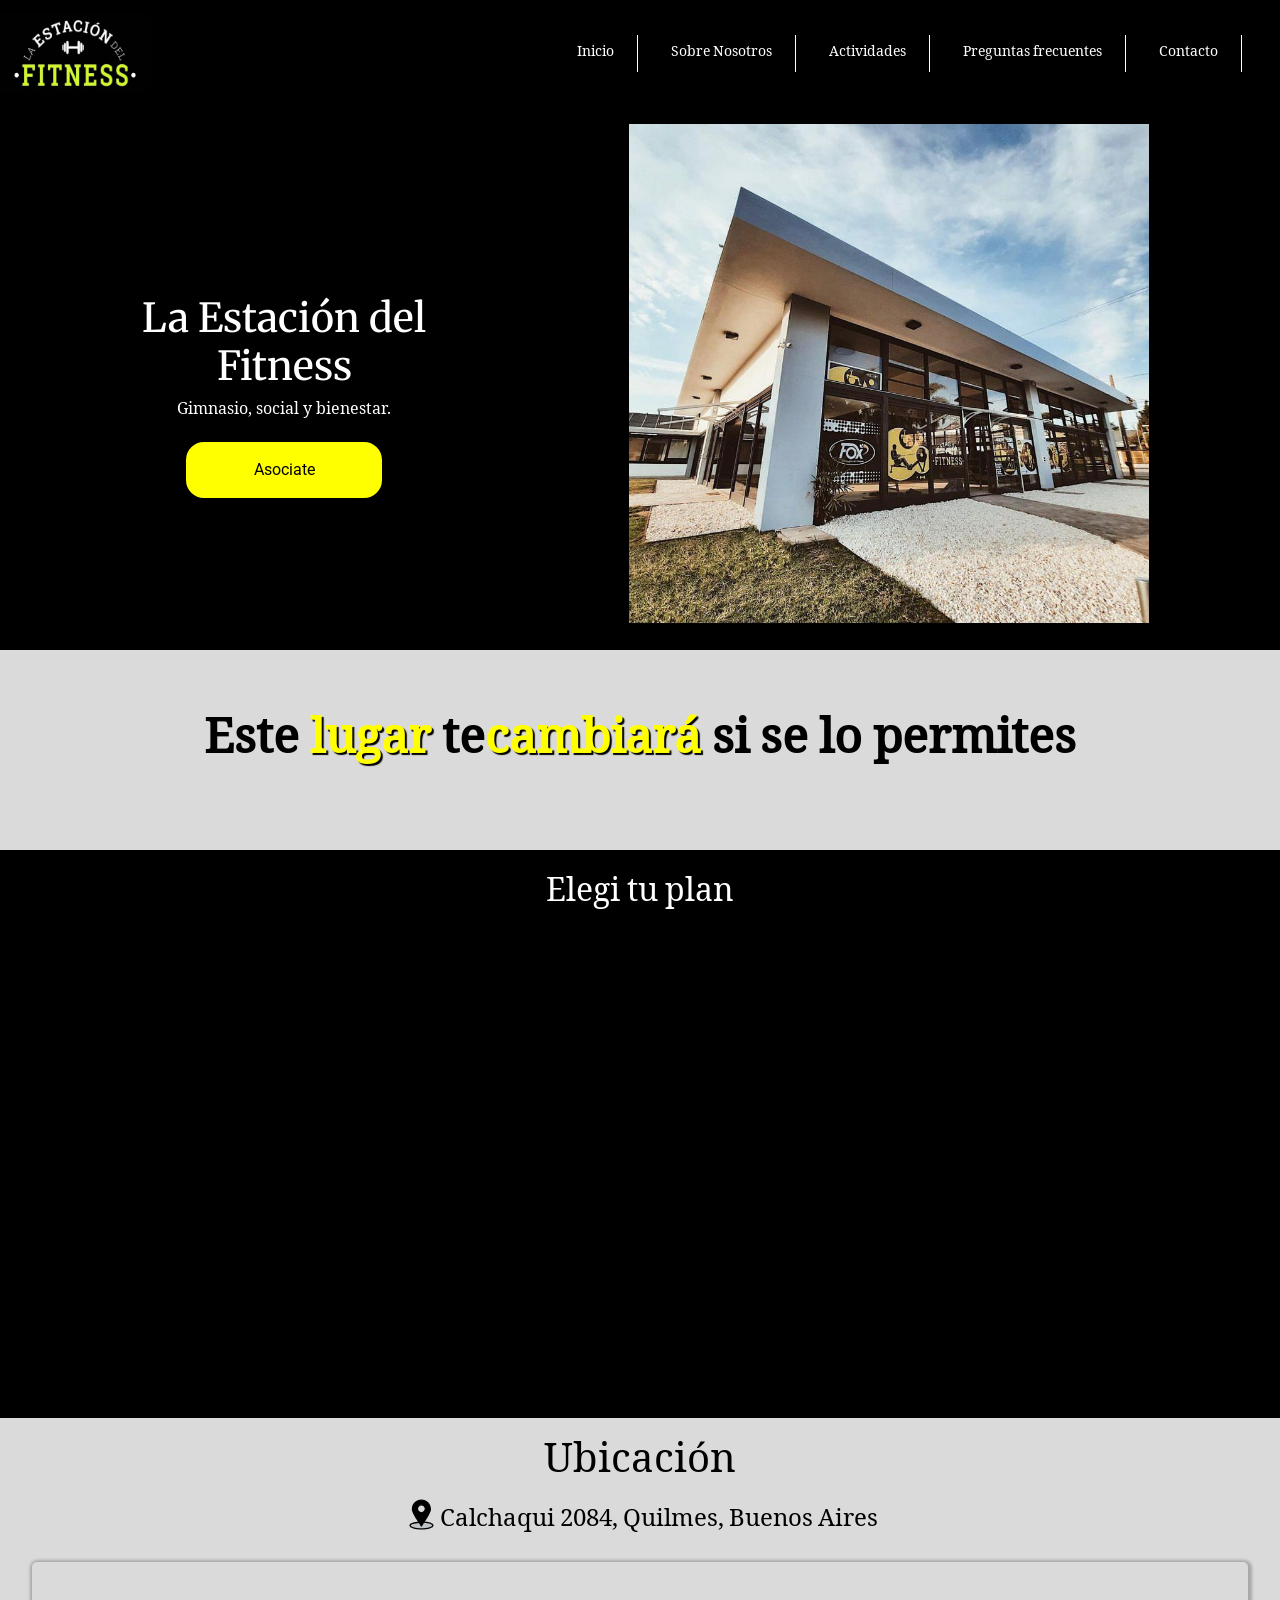
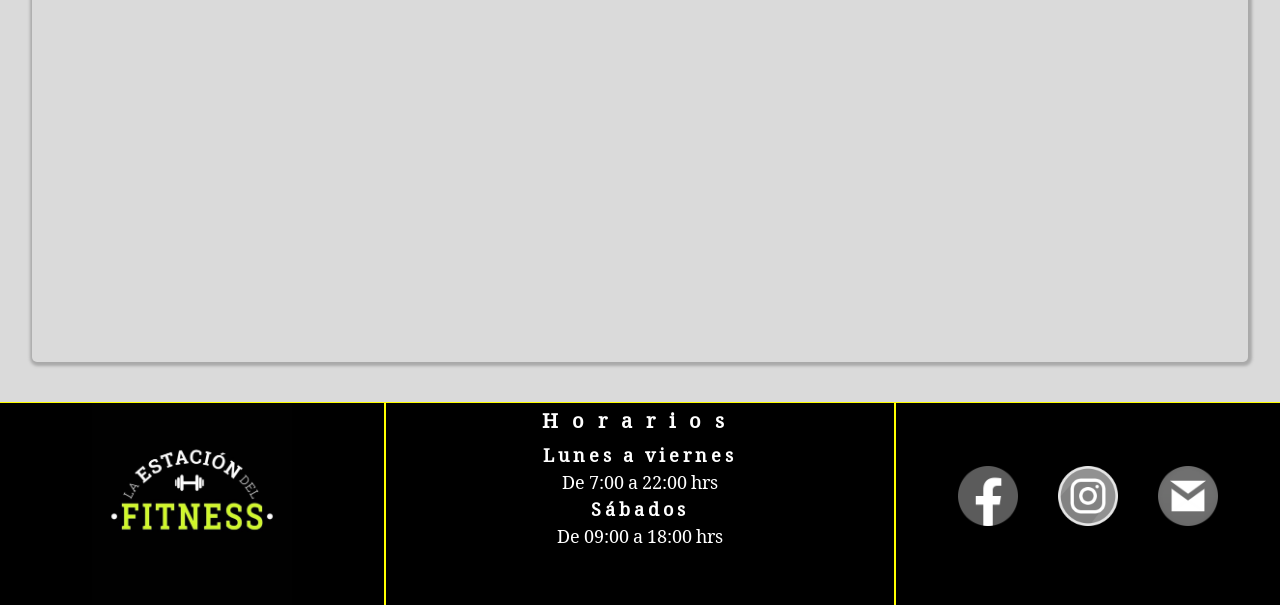
<file: index.html>
<!DOCTYPE html>
<html lang="es">
<head>
    <meta charset="UTF-8">
    <meta http-equiv="X-UA-Compatible" content="IE=edge">
    <meta name="viewport" content="width=device-width, initial-scale=1.0">
    <link rel="preconnect" href="https://fonts.googleapis.com">
    <link rel="preconnect" href="https://fonts.gstatic.com" crossorigin>
    <link
        href="https://fonts.googleapis.com/css2?family=Merriweather:wght@900&family=Noto+Serif+Ahom&family=Roboto:wght@700&display=swap"
        rel="stylesheet">
    <title> Inicio | La Estación del Fitness </title>
    <link href="https://cdn.jsdelivr.net/npm/bootstrap@5.3.0-alpha2/dist/css/bootstrap.min.css" rel="stylesheet"
        integrity="sha384-aFq/bzH65dt+w6FI2ooMVUpc+21e0SRygnTpmBvdBgSdnuTN7QbdgL+OapgHtvPp" crossorigin="anonymous">
    <link rel="stylesheet" href="./styles/css/styles.css" type="text/css" />
    <link rel="icon" type="image/png" sizes="32x32" href="./images/favicon-32x32.png">
    <meta name="description" content="Información del gimnasio La Estación del Fitness">
    <meta name="keywords" content="Gimnasio, Quilmes, Salud, Información, Cuotas, Actividades, Horarios">
</head>

<body>
    <header>
        <nav class="navbar navbar-expand-sm navbar-light">
            <button class="navbar-toggler custom-toggler" type="button" data-toggle="collapse" data-target="#opciones">
                <span class="navbar-toggler-icon custom-toggler"></span>
            </button>

            <!-- logo -->
            <a class="navbar-brand" href="#">
                <img src="./images/logonav.jpeg" width="150px" height="80px" alt="logo la estacion del fitness">
            </a>

            <!-- enlaces -->
            <div class="collapse navbar-collapse" id="opciones">
                <ul class="navbar-nav menu">
                    <li class="nav-item"><a class="nav-link" href="index.html"> Inicio</a></li>
                    <li class="nav-item"> <a class="nav-link" href="./pages/sobrenosotros.html">Sobre Nosotros</a></li>
                    <li class="nav-item"><a class="nav-link" href="./pages/horarios.html">Actividades</a> </li>
                    <li class="nav-item"><a class="nav-link" href="./pages/faq.html">Preguntas frecuentes</a></li>
                    <li class="nav-item"> <a class="nav-link" href="./pages/contacto.html">Contacto</a></li>
                </ul>
            </div>
        </nav>
    </header>

    <!--seccion 1  presentacion-->
    <main>
        <section class="primerinicio">
            <div id="titulo" class="centered fade-in is-inViewport col-12 col-lg-4" data-transition="fade-in-up">
                <h1> La Estación del Fitness </h1>
                <p> Gimnasio, social y bienestar.</p>
                <button class="asociate"> Asociate </button>
            </div>
            <div class="imageninic text-center col-lg-6 col-12 mt-4">
                <img class="fade-in is-inViewport" data-transition="fade-in-up" src="./images/ftini.jpeg" alt="foto del Gimnasio por fuera">
            </div>
        </section>

        <!--seccion 2, frase -->
        <div class="frase">
            <h2 class="textfrase is-inViewport" data-transition="fade-in-up"> Este <span class="yellow"> lugar </span>te<span class="yellow">cambiará </span> si se lo permites </h2>
        </div>

        <!--seccion 3 planes -->
        <section class="conteiner planes">
            <div class="row justify-content-evenly text-center">
                <h2 class="pb-4 pt-2 white"> Elegi tu plan </h2>
                <div class=" p-0  pb-3 col-md-8 col-lg-3 col-10 plan fade-in is-inViewport" data-transition="fade-in-up">
                    <h3 class="color-cont pt-3"> Plan Mensual </h3>
                    <h2 class="price price1"> $5.600</h2>
                    <div class="contenidoplan">
                        <p class="plandesc"> Pase libre de Lunes a Sábados <br>
                            Acceso a todas las áreas del gimnasio de musculación y cardio. <br>
                            Abona inscripción el primer mes.
                            Rutinas armadas por nuestros profesores.
                        </p>
                        <button class="suscribe"> Inscribite </button>
                    </div>
                </div>
                <div class=" p-0 pb-3 col-md-8 col-lg-4 col-10 plan fade-in is-inViewport" data-transition="fade-in-up">
                    <h3 class="color-cont pt-3"> Plan Anual </h3>
                    <h2 class="price price2"> $4.400</h2>
                    <div class="contenidoplan">
                        <p class="plandesc"> Área de peso libre, peso integrado, cardio y clases grupales.
                            Acceso a todas las áreas del gimnasio.
                            Acceso a otras sedes de la cadena.
                            Smart Fit Go.
                            1 Plan Vip 30 dias para regalar.
                            Invitar un amigo a entrenar.
                            Sillones de masaje
                        </p>
                        <button class="suscribe mt-4"> Inscribite </button>
                    </div>
                </div>
                <div class="p-0 pb-3 col-md-8 col-lg-3 col-10 plan fade-in is-inViewport" data-transition="fade-in-up"">
                    <h3 class="color-cont pt-3"> Plan Semestral </h3>
                    <h2 class="price price3"> $5.000</h2>
                    <div class="contenidoplan">
                        <p class="plandesc">
                            Área de peso libre, peso integrado, cardio y clases grupales.
                            Acceso a todas las áreas del gimnasio.
                            Acceso a otras sedes de la cadena.
                            Smart Fit Go.
                            1 Plan Vip 30 dias para regalar.
                            Invitar un amigo a entrenar.
                        </p>
                        <button class="suscribe"> Inscribite </button>
                    </div>
                </div>
            </div>
        </section>
        <!-- Sección 4, ubicacion-->
        <section class="ubicacion">
            <div class="textubi">
                <h3 class="h1"> Ubicación</h3>
                <p class="contmap">
                    <object data="./svg/location.svg" width="37" height="48"> </object>
                    Calchaqui 2084, Quilmes, Buenos Aires
                </p>
            </div>
            <iframe class="mapa"src="https://www.google.com/maps/embed?pb=!1m18!1m12!1m3!1d3278.3575849874655!2d-58.28972338504735!3d-34.74658407257781!2m3!1f0!2f0!3f0!3m2!1i1024!2i768!4f13.1!3m3!1m2!1s0x95a32d96494617e9%3A0x972786e48674038!2sLa%20Estacion%20del%20Fitness!5e0!3m2!1ses-419!2sar!4v1677552877747!5m2!1ses-419!2sar" width="95%" height="400" style="border:0;" allowfullscreen="" loading="lazy"referrerpolicy="no-referrer-when-downgrade"></iframe>
        </section>
    </main>
    <!-- footer dividido en 3 -->
    <footer>
        <!--logo -->
        <div class="imgb">
            <img src="./images/foto footer.jpeg" alt="logo la estacion" />
        </div>
        <!--horarios -->
        <div class="horario">
            <h3 class="titulohora"> Horarios</h3>
            <div class="timing">
                <p> <span class="bold">Lunes a viernes</span><br />
                    De 7:00 a 22:00 hrs<br/>
                    <span class="bold">Sábados</span><br>
                    De 09:00 a 18:00 hrs
                </p>
            </div>
        </div>
        <!-- logos de las redes con los sitios-->
        <ul class="redes logos p-0">
            <li><a href="https://www.facebook.com/laestaciondelfitness/"><img src="./images/logofacebook.png"></a> </li>
            <li> <a href="https://www.instagram.com/laestaciondelfitness/?hl=es"><img src="./images/logoinstagram.png"></a></li>
            <li> <a href="https://mail.google.com/mail/u/0/#inbox?compose=GTvVlcSDbgwrLZQgXvMFlnFgGWBPthbGMtQdnLrNNsRrsMptcCsTjrXwWnxBNKFkZntnCSpPJJZlg"><img src="./images/logogmail.png"> </a> </li>
        </ul>
    </footer>
    <!--script bootstrap-->
    <script src="https://cdn.jsdelivr.net/npm/bootstrap@5.3.0-alpha2/dist/js/bootstrap.bundle.min.js"integrity="sha384-qKXV1j0HvMUeCBQ+QVp7JcfGl760yU08IQ+GpUo5hlbpg51QRiuqHAJz8+BrxE/N" crossorigin="anonymous"></script>
    <!--script transicion-->
   <script>
        const inViewport = (entries, observer) => {
            entries.forEach(entry => {
                entry.target.classList.toggle("is-inViewport", entry.isIntersecting);
            });
        };
        const Obs = new IntersectionObserver(inViewport);
        const obsOptions = {}; 
        const ELs_inViewport = document.querySelectorAll('[data-transition]');
        ELs_inViewport.forEach(EL => {
            Obs.observe(EL, obsOptions);
        });
    </script>
     <!--script nav-->
    <script src="https://code.jquery.com/jquery-3.2.1.slim.min.js"integrity="sha384-KJ3o2DKtIkvYIK3UENzmM7KCkRr/rE9/Qpg6aAZGJwFDMVNA/GpGFF93hXpG5KkN"crossorigin="anonymous"></script>
    <script src="https://cdnjs.cloudflare.com/ajax/libs/popper.js/1.12.9/umd/popper.min.js" integrity="sha384-ApNbgh9B+Y1QKtv3Rn7W3mgPxhU9K/ScQsAP7hUibX39j7fakFPskvXusvfa0b4Q"crossorigin="anonymous"></script>
    <script src="https://maxcdn.bootstrapcdn.com/bootstrap/4.0.0/js/bootstrap.min.js"integrity="sha384-JZR6Spejh4U02d8jOt6vLEHfe/JQGiRRSQQxSfFWpi1MquVdAyjUar5+76PVCmYl"crossorigin="anonymous"></script>
</body>
</html>
</file>
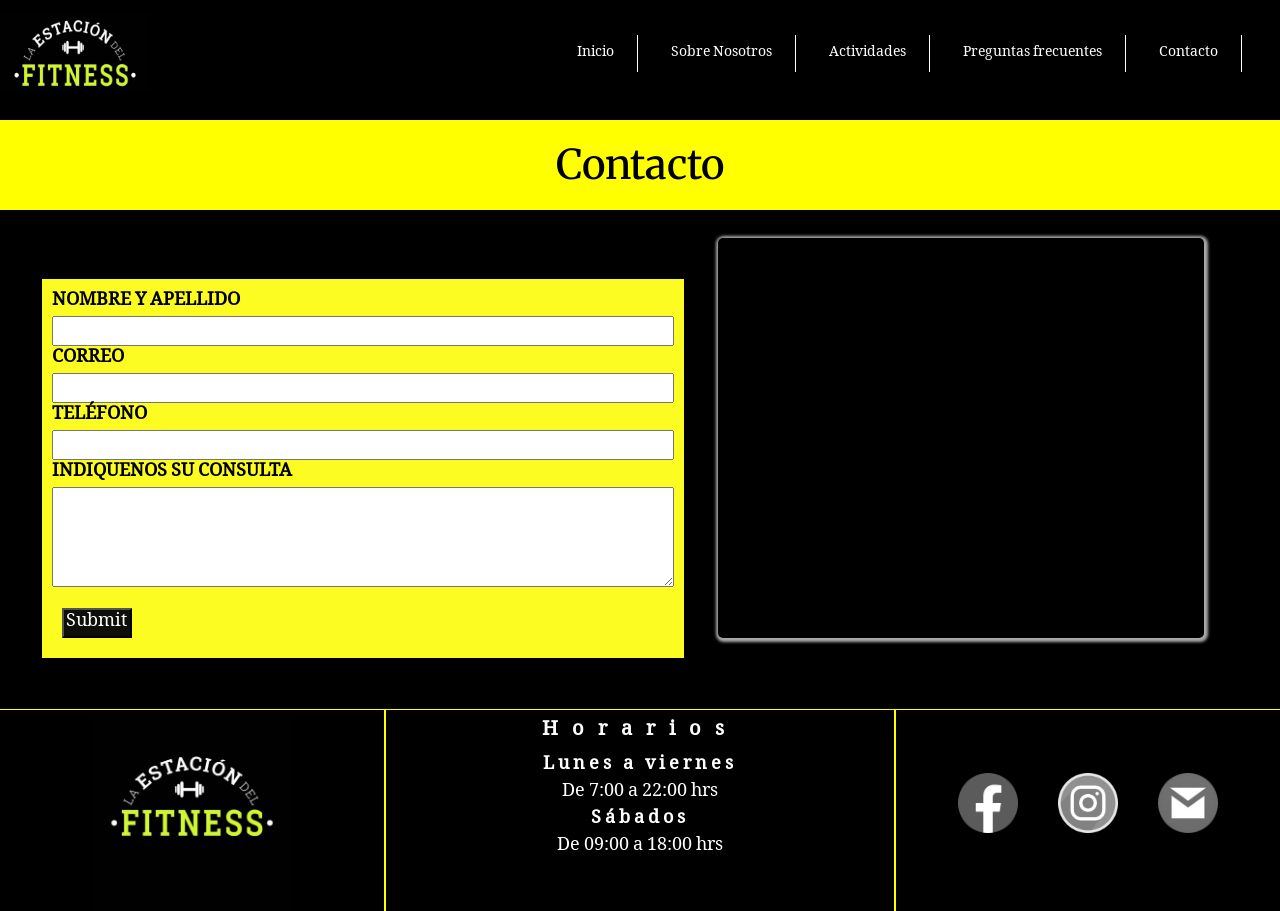
<file: pages/contacto.html>
<!DOCTYPE html>
<html lang="en">
<head>
    <meta charset="UTF-8">
    <meta http-equiv="X-UA-Compatible" content="IE=edge">
    <meta name="viewport" content="width=device-width, initial-scale=1.0">
    <link rel="preconnect" href="https://fonts.googleapis.com">
    <link rel="preconnect" href="https://fonts.gstatic.com" crossorigin>
    <link href="https://fonts.googleapis.com/css2?family=Merriweather:wght@900&family=Noto+Serif+Ahom&family=Roboto:wght@700&display=swap" rel="stylesheet">
    <link href="https://cdn.jsdelivr.net/npm/bootstrap@5.3.0-alpha2/dist/css/bootstrap.min.css" rel="stylesheet" integrity="sha384-aFq/bzH65dt+w6FI2ooMVUpc+21e0SRygnTpmBvdBgSdnuTN7QbdgL+OapgHtvPp" crossorigin="anonymous">
    <link rel="stylesheet" href="../styles/css/styles.css" type="text/css"/>
    <link rel="icon" type="image/png" sizes="32x32" href="../images/favicon-32x32.png">
    <title> Contacto | La Estación del Fitness </title>
    <meta name="description" content="Contacto del gimnasio La Estación del Fitness">
<meta name="keywords" content="Gimnasio, Quilmes, Salud, Información, Cuotas, Actividades, Horarios, Contacto, Mapa, Redes">

</head>
<body>
    <header>
        <nav class="navbar navbar-expand-sm navbar-light">
            <button class="navbar-toggler custom-toggler" type="button" data-toggle="collapse" data-target="#opciones">
                <span class="navbar-toggler-icon custom-toggler"></span>
            </button>
            <!-- logo -->
            <a class="navbar-brand" href="#">
                <img src="../images/logonav.jpeg" width="150px" height="80px">
            </a>
            <!-- enlaces -->
            <div class="collapse navbar-collapse" id="opciones">
                <ul class="navbar-nav menu">
                    <li class="nav-item"><a class="nav-link" href="../index.html"> Inicio</a></li>
                    <li class="nav-item"> <a class="nav-link" href="./sobrenosotros.html">Sobre Nosotros</a> </li>
                    <li class="nav-item"> <a class="nav-link" href="./horarios.html">Actividades</a></li>
                    <li class="nav-item"> <a class="nav-link" href="./faq.html">Preguntas frecuentes</a></li>
                    <li class="nav-item"><a class="nav-link" href="./contacto.html">Contacto</a> </li>
                </ul>
            </div>
        </nav>
    </header>
    <h1 class="title"> Contacto </h1>
    <main class="row formulario">
        <fieldset class="col-11 col-md-6 cuadro">
            <form>
                <label> Nombre y Apellido </label>
                <br />
                <input type="text">
                <br />
                <label> Correo </label>
                <br />
                <input type="email">
                <br />
                <label> Teléfono </label>
                <br />
                <input type="number">
                <br />
                <label> Indiquenos su consulta </label>
                <br />
                <textarea></textarea>
            </form>
            <input type="submit" id="boton">
        </fieldset>
        <div class="containerubi col-md-5">
            <iframe class="mapa" src="https://www.google.com/maps/embed?pb=!1m18!1m12!1m3!1d3278.3575849874655!2d-58.28972338504735!3d-34.74658407257781!2m3!1f0!2f0!3f0!3m2!1i1024!2i768!4f13.1!3m3!1m2!1s0x95a32d96494617e9%3A0x972786e48674038!2sLa%20Estacion%20del%20Fitness!5e0!3m2!1ses-419!2sar!4v1677552877747!5m2!1ses-419!2sar" width="95%" height="400" style="border:0;" allowfullscreen="" loading="lazy" referrerpolicy="no-referrer-when-downgrade"></iframe>
        </div>
    </main>
 
    <footer>
        <!--logo -->
        <div class="imgb">
            <img src="../images/foto footer.jpeg" alt="logo la estacion" />
        </div>
        <!--horarios -->
        <div class="horario">
            <h3 class="titulohora"> Horarios</h3>
            <div class="timing">
                <p> <span class="bold">Lunes a viernes</span><br />
                    De 7:00 a 22:00 hrs<br />
                    <span class="bold">Sábados</span><br>
                    De 09:00 a 18:00 hrs
                </p>
            </div>
        </div>
        <!-- Aca van los logos de las redes con los sitios-->
        <ul class="redes logos p-0">
            <li><a href="https://www.facebook.com/laestaciondelfitness/"><img src="../images/logofacebook.png"> </a> </li>
            <li> <a href="https://www.instagram.com/laestaciondelfitness/?hl=es"><img src="../images/logoinstagram.png"></a></li>
            <li> <a href="https://mail.google.com/mail/u/0/#inbox?compose=GTvVlcSDbgwrLZQgXvMFlnFgGWBPthbGMtQdnLrNNsRrsMptcCsTjrXwWnxBNKFkZntnCSpPJJZlg"><img src="../images/logogmail.png"> </a> </li>
        </ul>
    </footer>
    <!--bootstrap-->
    <script src="https://cdn.jsdelivr.net/npm/bootstrap@5.3.0-alpha2/dist/js/bootstrap.bundle.min.js"integrity="sha384-qKXV1j0HvMUeCBQ+QVp7JcfGl760yU08IQ+GpUo5hlbpg51QRiuqHAJz8+BrxE/N"crossorigin="anonymous"></script>
   <!--nav-->
    <script src="https://code.jquery.com/jquery-3.2.1.slim.min.js" integrity="sha384-KJ3o2DKtIkvYIK3UENzmM7KCkRr/rE9/Qpg6aAZGJwFDMVNA/GpGFF93hXpG5KkN"crossorigin="anonymous"></script>
    <script src="https://cdnjs.cloudflare.com/ajax/libs/popper.js/1.12.9/umd/popper.min.js"integrity="sha384-ApNbgh9B+Y1QKtv3Rn7W3mgPxhU9K/ScQsAP7hUibX39j7fakFPskvXusvfa0b4Q"crossorigin="anonymous"></script>
    <script src="https://maxcdn.bootstrapcdn.com/bootstrap/4.0.0/js/bootstrap.min.js"integrity="sha384-JZR6Spejh4U02d8jOt6vLEHfe/JQGiRRSQQxSfFWpi1MquVdAyjUar5+76PVCmYl"crossorigin="anonymous"></script>
</body>
</html>
</file>
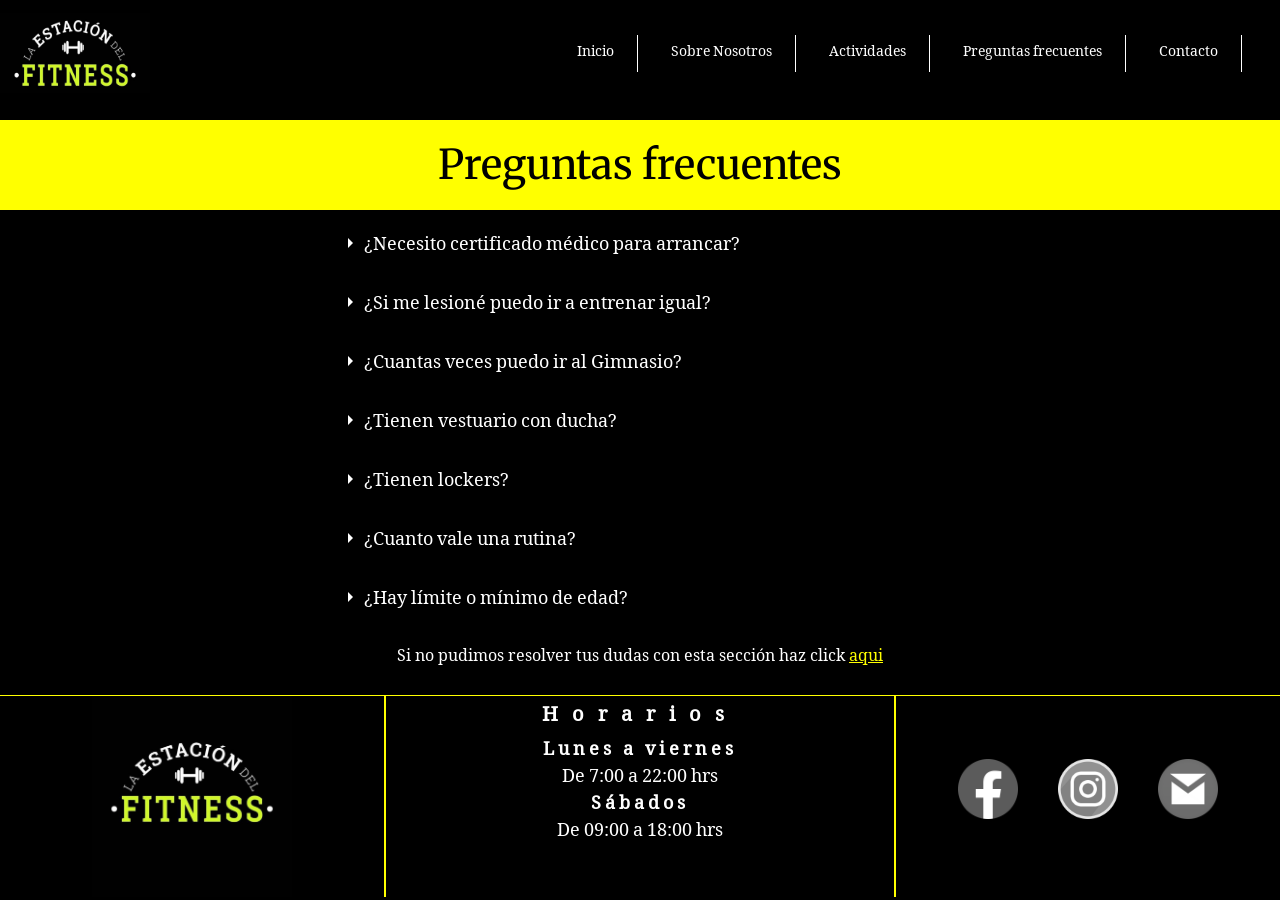
<file: pages/faq.html>
<!DOCTYPE html>
<html lang="en">
<head>
    <meta charset="UTF-8">
    <meta http-equiv="X-UA-Compatible" content="IE=edge">
    <meta name="viewport" content="width=device-width, initial-scale=1.0">
    <link rel="preconnect" href="https://fonts.googleapis.com">
    <link rel="preconnect" href="https://fonts.gstatic.com" crossorigin>
    <link href="https://fonts.googleapis.com/css2?family=Merriweather:wght@900&family=Noto+Serif+Ahom&family=Roboto:wght@700&display=swap" rel="stylesheet">
    <link href="https://cdn.jsdelivr.net/npm/bootstrap@5.3.0-alpha2/dist/css/bootstrap.min.css" rel="stylesheet" integrity="sha384-aFq/bzH65dt+w6FI2ooMVUpc+21e0SRygnTpmBvdBgSdnuTN7QbdgL+OapgHtvPp" crossorigin="anonymous">
    <link rel="stylesheet" href="../styles/css/styles.css" type="text/css"/>
    <link rel="icon" type="image/png" sizes="32x32" href="../images/favicon-32x32.png">

    <title> Preguntas frecuentes | La Estación del Fitness </title>
<meta name="description" content="Preguntas frecuentes del gimnasio La Estación del Fitness">
<meta name="keywords" content="Gimnasio, Quilmes, Salud, Información, Cuotas, Actividades, Horarios, Preguntas frecuentes, Certificado">

</head>
<body>
    <header>
        <nav class="navbar navbar-expand-sm navbar-light">
            <button class="navbar-toggler custom-toggler" type="button" data-toggle="collapse" data-target="#opciones">
                <span class="navbar-toggler-icon custom-toggler"></span>
            </button>
            <!-- logo -->
            <a class="navbar-brand" href="#">
                <img src="../images/logonav.jpeg" width="150px" height="80px">
            </a>
            <!-- enlaces -->
            <div class="collapse navbar-collapse" id="opciones">
                <ul class="navbar-nav menu">
                    <li class="nav-item"><a class="nav-link" href="../index.html"> Inicio</a></li>
                    <li class="nav-item"> <a class="nav-link" href="./sobrenosotros.html">Sobre Nosotros</a> </li>
                    <li class="nav-item"> <a class="nav-link" href="./horarios.html">Actividades</a></li>
                    <li class="nav-item"> <a class="nav-link" href="./faq.html">Preguntas frecuentes</a></li>
                    <li class="nav-item"><a class="nav-link" href="./contacto.html">Contacto</a> </li>
                </ul>
            </div>
        </nav>
    </header>
    <h1 class="title"> Preguntas frecuentes</h1>
    <!-- Seccion preguntas frecuentes-->
    <main class="pregs">
        <div class="container col-12 col-md-6">
            <div class="wrap-collabsible"> 
                <input id="collapsible" class="toggle" type="checkbox">
                <label for="collapsible" class="lbl-toggle">¿Necesito certificado médico para arrancar?</label>
                <div class="collapsible-content">
                    <div class="content-inner">
                        <p> No, no es necesario! Al momento de inscripción tendrás que llenar una planilla como declaración jurada de tu apto físico y en caso de emergencia tendremos a mano tus datos para saber cómo responder ante la situación</p>
                    </div>
                </div>
            </div>
            <div class="wrap-collabsible"> 
                <input id="collapsible2" class="toggle" type="checkbox">
                <label for="collapsible2" class="lbl-toggle">¿Si me lesioné puedo ir a entrenar igual?</label>
                <div class="collapsible-content">
                    <div class="content-inner">
                        <p>Siempre que tengas autorización médica si! Nuestros entrenadores están capacitados para entrenar personas con lesiónes, operaciones o cualquier tipo de situación que afecte el entrenamiento. Recordá siempre aclararlo en la planilla, de esta forma el profesor sabrá como desarrollar tu rutina</p>
                    </div>
                </div>
            </div>
            <div class="wrap-collabsible"> 
                <input id="collapsible3" class="toggle" type="checkbox">
                <label for="collapsible3" class="lbl-toggle">¿Cuantas veces puedo ir al Gimnasio?</label>
                <div class="collapsible-content">
                    <div class="content-inner">
                        <p>Las que vos quieras! La cuota libre es para que puedas venir los días y horarios que te queden más cómodos. Incluso podes venir más de una vez en el día si quedo algo pendiente por hacer. </p>
                    </div>
                </div>
            </div>
            <div class="wrap-collabsible"> 
                <input id="collapsible4" class="toggle" type="checkbox">
                <label for="collapsible4" class="lbl-toggle">¿Tienen vestuario con ducha?</label>
                <div class="collapsible-content">
                    <div class="content-inner">
                        <p>Si, contamos con vestuario con ducha tanto para hombres como para mujeres! Son de uso completamente libre para cualquier socio del gimnasio.</p>
                    </div>
                </div>
            </div>
            <div class="wrap-collabsible"> 
                <input id="collapsible5" class="toggle" type="checkbox">
                <label for="collapsible5" class="lbl-toggle">¿Tienen lockers?</label>
                <div class="collapsible-content">
                    <div class="content-inner">
                        <p>Si, contamos con lockers! Estos se encuentran en el primer piso del gimnasio al lado de las escaleras. Recordá traer tu candado y llave para guardar tus cosas dentro. El gimnasio no se responsabiliza por objetos pérdidos. Si llevas llaves, billetera o celular y no te sentís seguro dejándolo en un locker siempre podes pedir en recepción que lo guardemos hasta que te vayas!</p>
                    </div>
                </div>
            </div>
            <div class="wrap-collabsible"> 
                <input id="collapsible6" class="toggle" type="checkbox">
                <label for="collapsible6" class="lbl-toggle">¿Cuanto vale una rutina?</label>
                <div class="collapsible-content">
                    <div class="content-inner">
                        <p>Las rutinas en el gimnasio no tienen costo. Podes pedirle a cualquier entrenador que te arme una sin costo. Ellos te entregarán una hoja con una rutina para que tengas un mejor seguimiento de la misma. En ella se encuentran tus datos como Nombre, Apellido, alguna Observación y Duración de la rutina. Podés guardarla en los casilleros de rutina del gimnasio o llevartela con vos! </p>
                    </div>
                </div>
            </div>
            <div class="wrap-collabsible"> 
                <input id="collapsible7" class="toggle" type="checkbox">
                <label for="collapsible7" class="lbl-toggle">¿Hay límite o mínimo de edad?</label>
                <div class="collapsible-content mb-3">
                    <div class="content-inner">
                        <p>Siempre que se tenga ganas buscamos la forma de adaptar los entrenamientos a cualquier edad, lo recomendable del mínimo de edad es desde los 15 años en adelante, pero con autorización de los responsables a cargo se puede entrenar sin problema.</p>
                    </div>
                </div>
            </div>   
        </div> 
        <span class="text-center d-block mb-4"> Si no pudimos resolver tus dudas con esta sección haz click <a class="here" href="./contacto.html"> aqui </a></span>
    </main>
    <footer>
        <!--logo -->
        <div class="imgb">
            <img src="../images/foto footer.jpeg" alt="logo la estacion" />
        </div>
        <!--horarios -->
        <div class="horario">
            <h3 class="titulohora"> Horarios</h3>

            <div class="timing">
                <p><span class="bold">Lunes a viernes</span><br />
                    De 7:00 a 22:00 hrs<br />
                    <span class="bold">Sábados</span><br>
                    De 09:00 a 18:00 hrs
                </p>
            </div>
        </div>
        <!-- Aca van los logos de las redes con los sitios-->      
            <ul class="redes logos p-0">
                <li><a href="https://www.facebook.com/laestaciondelfitness/"><img src="../images/logofacebook.png"> </a> </li>
                <li> <a href="https://www.instagram.com/laestaciondelfitness/?hl=es"><img src="../images/logoinstagram.png"> </a></li>
                <li> <a href="https://mail.google.com/mail/u/0/#inbox?compose=GTvVlcSDbgwrLZQgXvMFlnFgGWBPthbGMtQdnLrNNsRrsMptcCsTjrXwWnxBNKFkZntnCSpPJJZlg"><img src="../images/logogmail.png"> </a> </li>
            </ul>
    </footer>
    <!--bootstrap-->
    <script src="https://cdn.jsdelivr.net/npm/bootstrap@5.3.0-alpha2/dist/js/bootstrap.bundle.min.js"integrity="sha384-qKXV1j0HvMUeCBQ+QVp7JcfGl760yU08IQ+GpUo5hlbpg51QRiuqHAJz8+BrxE/N"crossorigin="anonymous"></script>    
   <!--nav-->
    <script src="https://code.jquery.com/jquery-3.2.1.slim.min.js" integrity="sha384-KJ3o2DKtIkvYIK3UENzmM7KCkRr/rE9/Qpg6aAZGJwFDMVNA/GpGFF93hXpG5KkN"crossorigin="anonymous"></script>
    <script src="https://cdnjs.cloudflare.com/ajax/libs/popper.js/1.12.9/umd/popper.min.js"integrity="sha384-ApNbgh9B+Y1QKtv3Rn7W3mgPxhU9K/ScQsAP7hUibX39j7fakFPskvXusvfa0b4Q"crossorigin="anonymous"></script>
    <script src="https://maxcdn.bootstrapcdn.com/bootstrap/4.0.0/js/bootstrap.min.js"integrity="sha384-JZR6Spejh4U02d8jOt6vLEHfe/JQGiRRSQQxSfFWpi1MquVdAyjUar5+76PVCmYl"crossorigin="anonymous"></script>
</body>
</html>
</file>
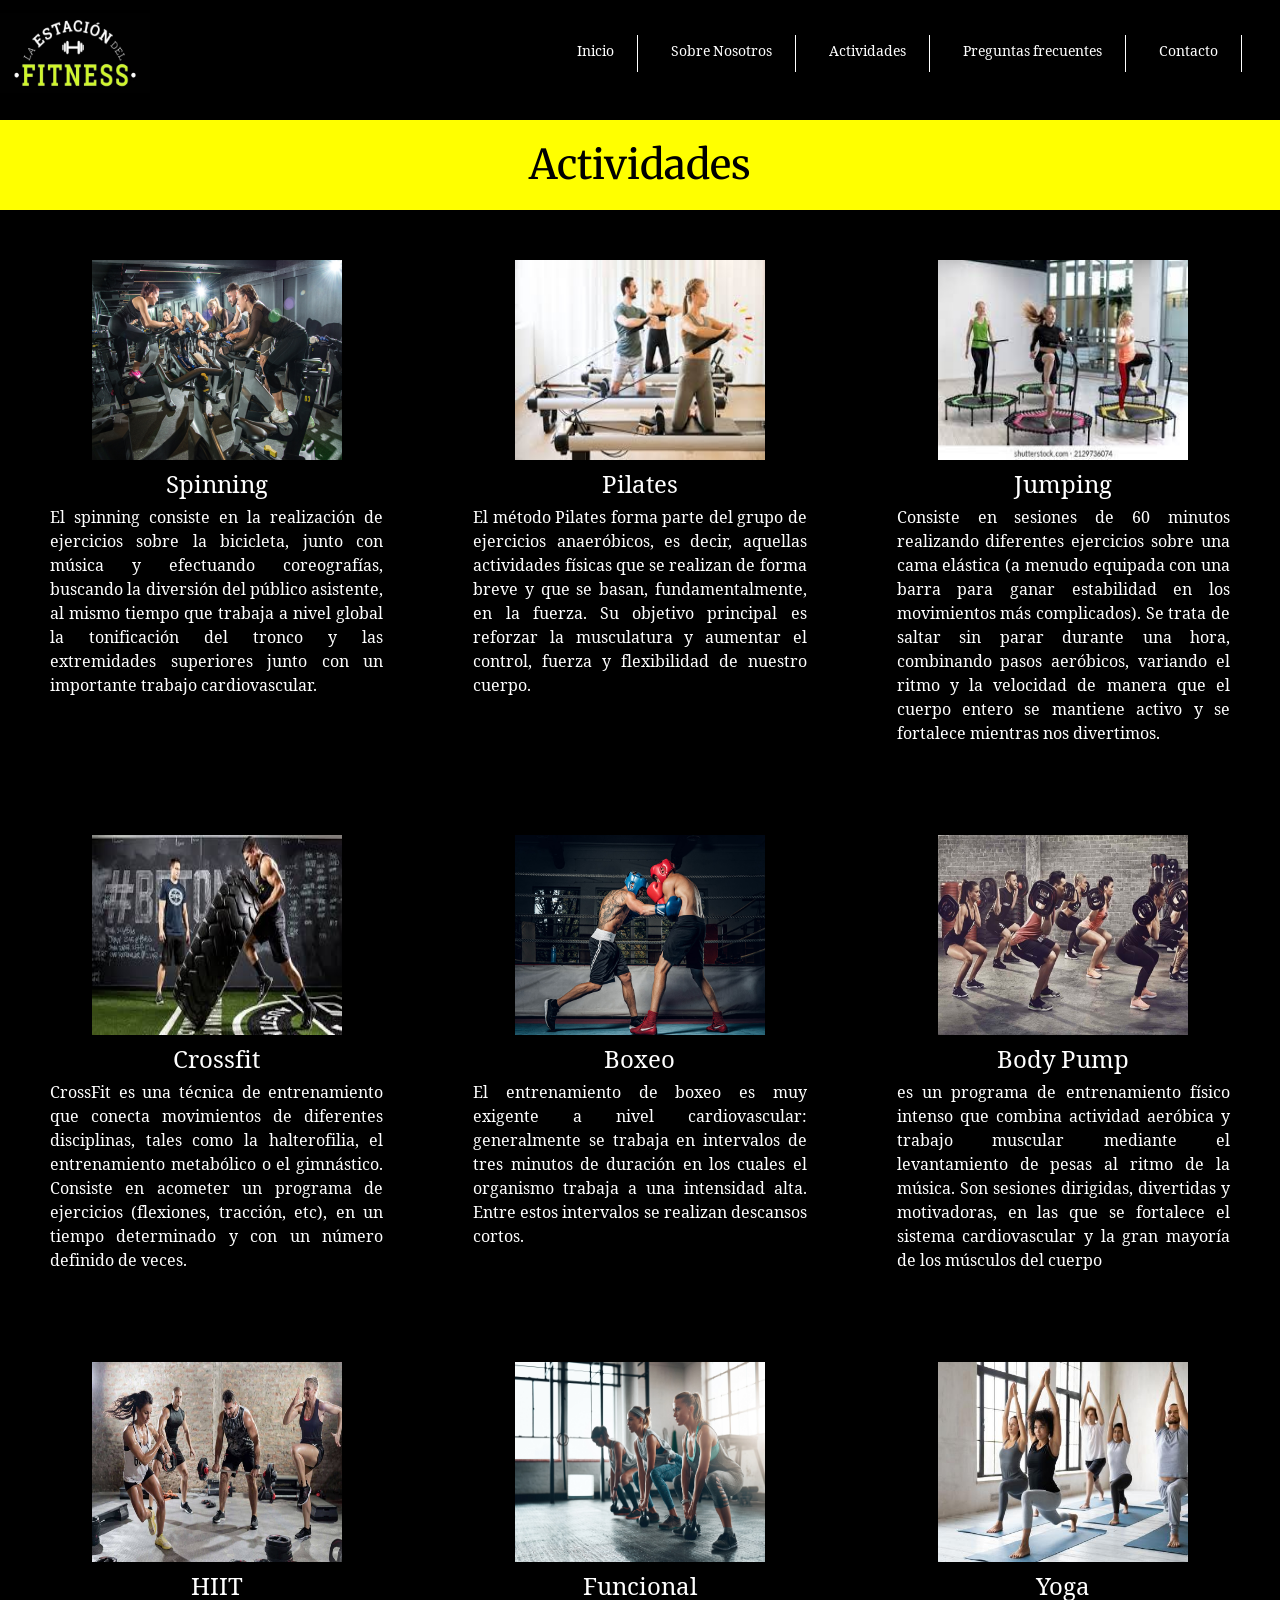
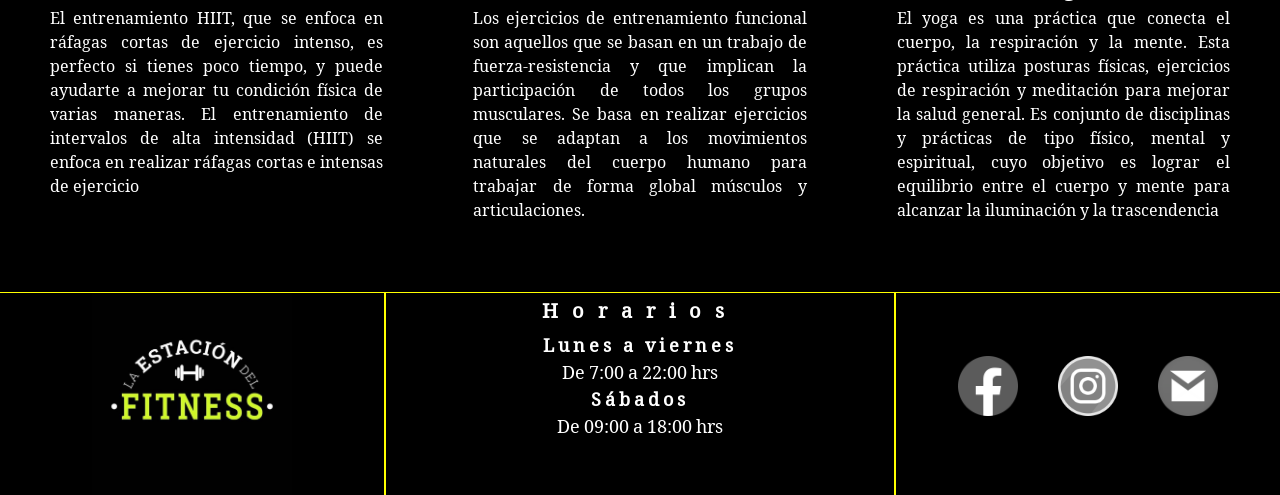
<file: pages/horarios.html>
<!DOCTYPE html>
<html lang="en">

<head>
    <meta charset="UTF-8">
    <meta http-equiv="X-UA-Compatible" content="IE=edge">
    <meta name="viewport" content="width=device-width, initial-scale=1.0">
    <link rel="preconnect" href="https://fonts.googleapis.com">
    <link rel="preconnect" href="https://fonts.gstatic.com" crossorigin>
    <link
        href="https://fonts.googleapis.com/css2?family=Merriweather:wght@900&family=Noto+Serif+Ahom&family=Roboto:wght@700&display=swap"
        rel="stylesheet">
    <link href="https://cdn.jsdelivr.net/npm/bootstrap@5.3.0-alpha2/dist/css/bootstrap.min.css" rel="stylesheet"
        integrity="sha384-aFq/bzH65dt+w6FI2ooMVUpc+21e0SRygnTpmBvdBgSdnuTN7QbdgL+OapgHtvPp" crossorigin="anonymous">
    <link rel="stylesheet" href="../styles/css/styles.css" type="text/css" />
    <link rel="icon" type="image/png" sizes="32x32" href="../images/favicon-32x32.png">
    <title> Actividades | La Estación del Fitness </title>
    <meta name="description" content="Actividades del gimnasio La Estación del Fitness">
    <meta name="keywords"
        content="Gimnasio, Quilmes, Salud, Información, Cuotas, Actividades, Horarios, Spinning, CrossFit, Jumping, Pilates, Boxeo, Body Pump, Hiit, Funcional, Yoga">
</head>

<body>
    <main>
        <header>
            <nav class="navbar navbar-expand-sm navbar-light">
                <button class="navbar-toggler custom-toggler" type="button" data-toggle="collapse"
                    data-target="#opciones">
                    <span class="navbar-toggler-icon custom-toggler"></span>
                </button>
                <!-- logo -->
                <a class="navbar-brand" href="#">
                    <img src="../images/logonav.jpeg" width="150px" height="80px">
                </a>
                <!-- enlaces -->
                <div class="collapse navbar-collapse" id="opciones">
                    <ul class="navbar-nav menu">
                        <li class="nav-item"><a class="nav-link" href="../index.html"> Inicio</a></li>
                        <li class="nav-item"> <a class="nav-link" href="./sobrenosotros.html">Sobre Nosotros</a> </li>
                        <li class="nav-item"> <a class="nav-link" href="./horarios.html">Actividades</a></li>
                        <li class="nav-item"> <a class="nav-link" href="./faq.html">Preguntas frecuentes</a></li>
                        <li class="nav-item"><a class="nav-link" href="./contacto.html">Contacto</a> </li>
                    </ul>
                </div>
            </nav>
        </header>
        <h1 class="title tit"> Actividades </h1>
        <section class="grid">
            <div class="item">
                <img src="../images/spinning.jpg" class="itemimg" alt="spinning">
                <h4 class="text_item">Spinning</h4>
                <p> El spinning consiste en la realización de ejercicios sobre la bicicleta, junto con música y
                    efectuando coreografías, buscando la diversión del público asistente, al mismo tiempo que trabaja a
                    nivel global la tonificación del tronco y las extremidades superiores junto con un importante
                    trabajo cardiovascular.
                </p>
            </div>
            <div class="item">
                <img src="../images/pilates.jpeg" class="itemimg" alt="pilates">
                <h4 class="text_item"> Pilates</h4>
                <p> El método Pilates forma parte del grupo de ejercicios anaeróbicos, es decir, aquellas actividades
                    físicas que se realizan de forma breve y que se basan, fundamentalmente, en la fuerza. Su objetivo
                    principal es reforzar la musculatura y aumentar el control, fuerza y flexibilidad de nuestro cuerpo.
                </p>
            </div>
            <div class="item">
                <img src="../images/jumping.jpeg" class="itemimg" alt="jumping">
                <h4 class="text_item"> Jumping</h4>
                <p>Consiste en sesiones de 60 minutos realizando diferentes ejercicios sobre una cama elástica (a menudo
                    equipada con una barra para ganar estabilidad en los movimientos más complicados). Se trata de
                    saltar sin parar durante una hora, combinando pasos aeróbicos, variando el ritmo y la velocidad de
                    manera que el cuerpo entero se mantiene activo y se fortalece mientras nos divertimos.
                </p>
            </div>
            <div class="item">
                <img src="../images/crosfit.jpeg" class="itemimg" alt="crosfit">
                <h4 class="text_item"> Crossfit </h4>
                <p>CrossFit es una técnica de entrenamiento que conecta movimientos de diferentes disciplinas, tales
                    como la halterofilia, el entrenamiento metabólico o el gimnástico. Consiste en acometer un programa
                    de ejercicios (flexiones, tracción, etc), en un tiempo determinado y con un número definido de
                    veces.
                </p>
            </div>
            <div class="item">
                <img src="../images/boxeo.jpg" class="itemimg" alt="boxeo">
                <h4 class="text_item">Boxeo</h4>
                <p>El entrenamiento de boxeo es muy exigente a nivel cardiovascular: generalmente se trabaja en
                    intervalos de tres minutos de duración en los cuales el organismo trabaja a una intensidad alta.
                    Entre estos intervalos se realizan descansos cortos.
                </p>
            </div>
            <div class="item">
                <img src="../images/body_pumo.jpg" class="itemimg" alt="body pump">
                <h4 class="text_item"> Body Pump </h4>
                <p>es un programa de entrenamiento físico intenso que combina actividad aeróbica y trabajo muscular
                    mediante el levantamiento de pesas al ritmo de la música. Son sesiones dirigidas, divertidas y
                    motivadoras, en las que se fortalece el sistema cardiovascular y la gran mayoría de los músculos del
                    cuerpo
                </p>
            </div>
            <div class="item">
                <img src="../images/HIIT.jpg" class="itemimg" alt="hiit">
                <h4 class="text_item"> HIIT </h4>
                <p>El entrenamiento HIIT, que se enfoca en ráfagas cortas de ejercicio intenso, es perfecto si tienes
                    poco tiempo, y puede ayudarte a mejorar tu condición física de varias maneras. El entrenamiento de
                    intervalos de alta intensidad (HIIT) se enfoca en realizar ráfagas cortas e intensas de ejercicio
                </p>
            </div>
            <div class="item">
                <img src="../images/funcional.jpg" class="itemimg" alt="funcional">
                <h4 class="text_item"> Funcional </h4>
                <p>Los ejercicios de entrenamiento funcional son aquellos que se basan en un trabajo de
                    fuerza-resistencia y que implican la participación de todos los grupos musculares. Se basa en
                    realizar ejercicios que se adaptan a los movimientos naturales del cuerpo humano para trabajar de
                    forma global músculos y articulaciones.
                </p>
            </div>
            <div class="item">
                <img src="../images/yoga.jpg" class="itemimg" alt="yoga">
                <h4 class="text_item"> Yoga </h4>
                <p>El yoga es una práctica que conecta el cuerpo, la respiración y la mente. Esta práctica utiliza
                    posturas físicas, ejercicios de respiración y meditación para mejorar la salud general. Es conjunto
                    de disciplinas y prácticas de tipo físico, mental y espiritual, cuyo objetivo es lograr el
                    equilibrio entre el cuerpo y mente para alcanzar la iluminación y la trascendencia
                </p>
            </div>
        </section>
        <footer class="foot">
            <!--logo -->
            <div class="imgb">
                <img src="../images/foto footer.jpeg" alt="logo la estacion" />
            </div>
            <!--horarios -->
            <div class="horario">
                <h3 class="titulohora"> Horarios</h3>

                <div class="timing">
                    <p> <span class="bold">Lunes a viernes</span><br />
                        De 7:00 a 22:00 hrs<br />
                        <span class="bold">Sábados</span><br>
                        De 09:00 a 18:00 hrs
                    </p>
                </div>
            </div>
            <!-- Aca van los logos de las redes con los sitios-->
                <ul class="redes logos p-0">
                    <li><a href="https://www.facebook.com/laestaciondelfitness/"><img src="../images/logofacebook.png"></a> </li>
                    <li> <a href="https://www.instagram.com/laestaciondelfitness/?hl=es"><img src="../images/logoinstagram.png"></a></li>
                    <li> <a href="https://mail.google.com/mail/u/0/#inbox?compose=GTvVlcSDbgwrLZQgXvMFlnFgGWBPthbGMtQdnLrNNsRrsMptcCsTjrXwWnxBNKFkZntnCSpPJJZlg"><img src="../images/logogmail.png"> </a> </li>
                </ul>
        </footer>
        <!--bootstrap-->
        <script src="https://cdn.jsdelivr.net/npm/bootstrap@5.3.0-alpha2/dist/js/bootstrap.bundle.min.js"integrity="sha384-qKXV1j0HvMUeCBQ+QVp7JcfGl760yU08IQ+GpUo5hlbpg51QRiuqHAJz8+BrxE/N"crossorigin="anonymous"></script>
        <!--nav-->
        <script src="https://code.jquery.com/jquery-3.2.1.slim.min.js" integrity="sha384-KJ3o2DKtIkvYIK3UENzmM7KCkRr/rE9/Qpg6aAZGJwFDMVNA/GpGFF93hXpG5KkN"crossorigin="anonymous"></script>
        <script src="https://cdnjs.cloudflare.com/ajax/libs/popper.js/1.12.9/umd/popper.min.js"integrity="sha384-ApNbgh9B+Y1QKtv3Rn7W3mgPxhU9K/ScQsAP7hUibX39j7fakFPskvXusvfa0b4Q"crossorigin="anonymous"></script>
        <script src="https://maxcdn.bootstrapcdn.com/bootstrap/4.0.0/js/bootstrap.min.js"integrity="sha384-JZR6Spejh4U02d8jOt6vLEHfe/JQGiRRSQQxSfFWpi1MquVdAyjUar5+76PVCmYl"crossorigin="anonymous"></script>
    </main>
</body>
</html>
</file>
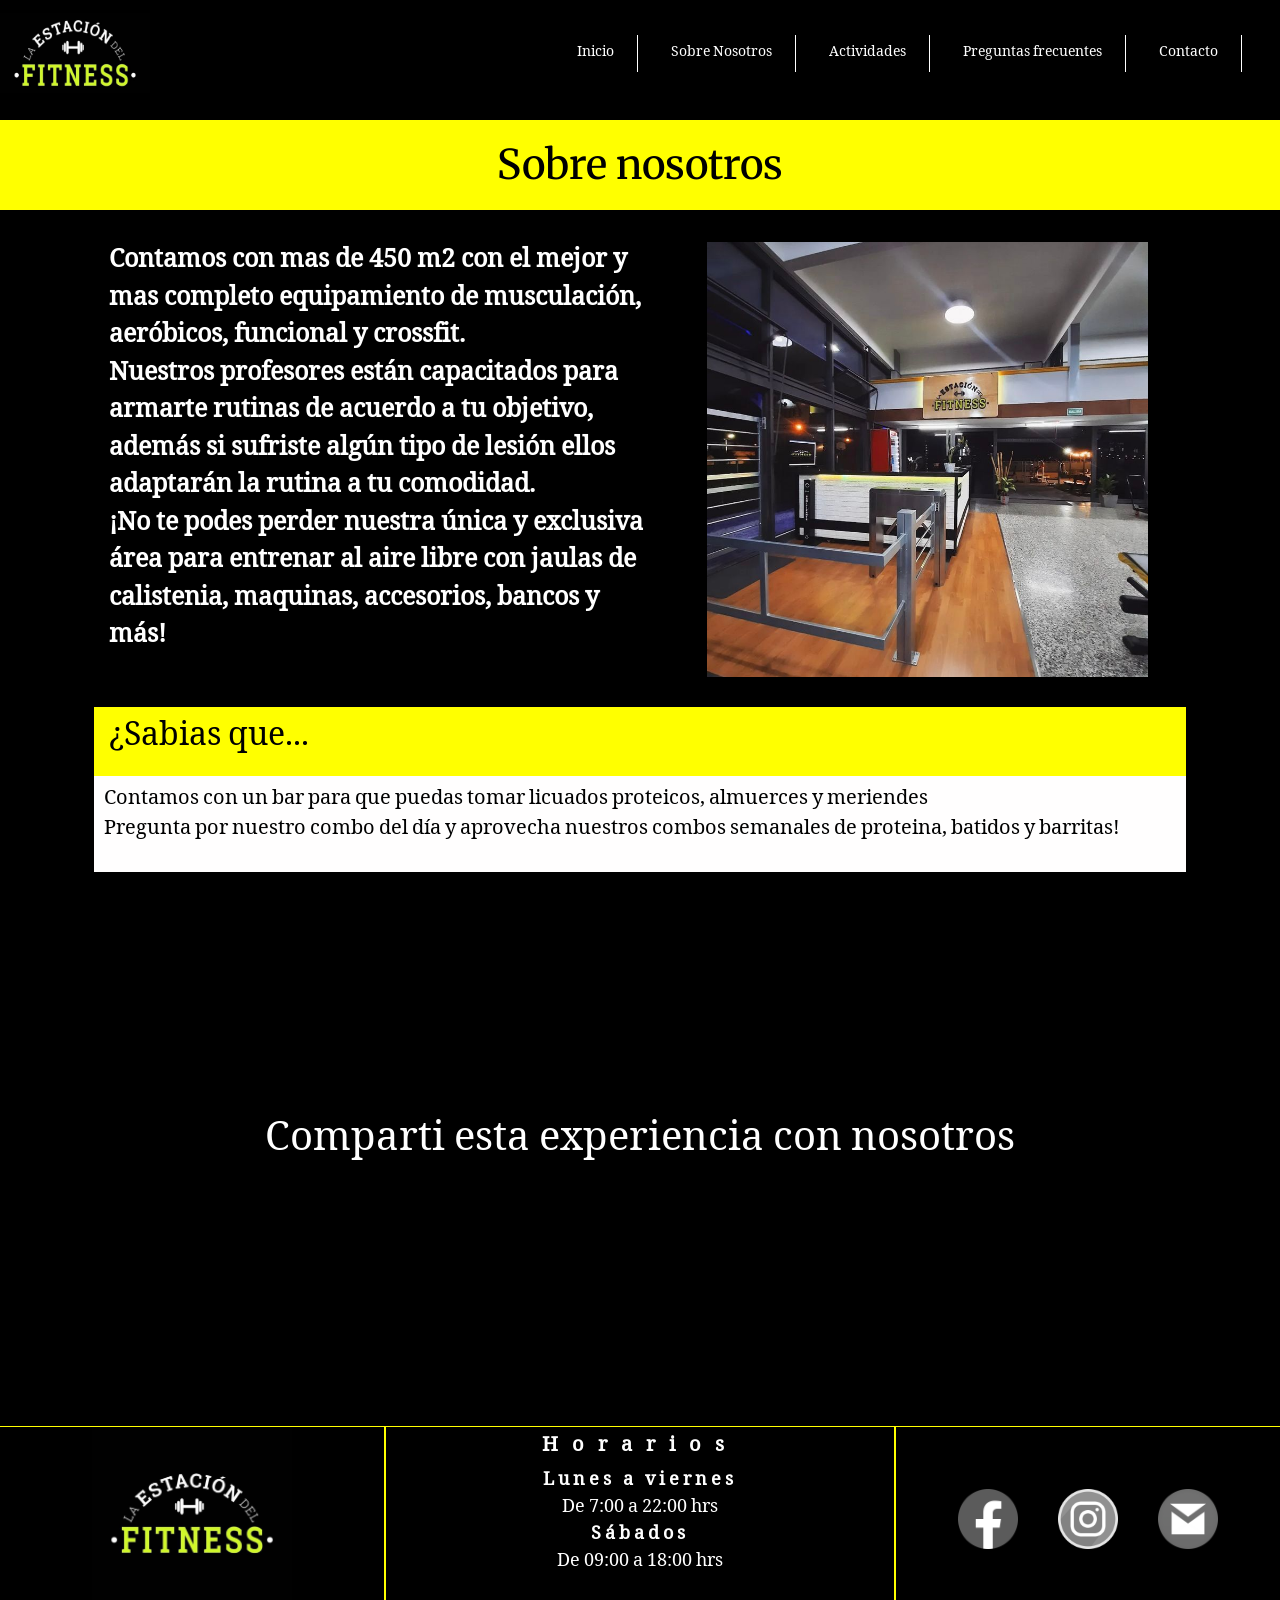
<file: pages/sobrenosotros.html>
<!DOCTYPE html>
<html lang="en">
<head>
    <meta charset="UTF-8">
    <meta http-equiv="X-UA-Compatible" content="IE=edge">
    <meta name="viewport" content="width=device-width, initial-scale=1.0">
    <link rel="preconnect" href="https://fonts.googleapis.com">
    <link rel="preconnect" href="https://fonts.gstatic.com" crossorigin>
    <link href="https://fonts.googleapis.com/css2?family=Merriweather:wght@900&family=Noto+Serif+Ahom&family=Roboto:wght@700&display=swap" rel="stylesheet">
    <link href="https://cdn.jsdelivr.net/npm/bootstrap@5.3.0-alpha2/dist/css/bootstrap.min.css" rel="stylesheet" integrity="sha384-aFq/bzH65dt+w6FI2ooMVUpc+21e0SRygnTpmBvdBgSdnuTN7QbdgL+OapgHtvPp" crossorigin="anonymous">
    <link rel="stylesheet" href="../styles/css/styles.css" type="text/css"/>
    <link rel="icon" sizes="32x32" href="../images/favicon-32x32.png">
    <title> Sobre nosotros | La Estación del Fitness </title>
    <meta name="description" content="Sobre La Estación del Fitness">
    <meta name="keywords" content="Gimnasio, Quilmes, Salud, Información, Cuotas, Actividades, Horarios, Acerca de">
</head>
<body>
    <header>
        <nav class="navbar navbar-expand-sm navbar-light">
            <button class="navbar-toggler custom-toggler" type="button" data-toggle="collapse" data-target="#opciones">
                <span class="navbar-toggler-icon custom-toggler"></span>
            </button>
            <!-- logo -->
            <a class="navbar-brand" href="#">
                <img src="../images/logonav.jpeg" width="150px" height="80px">
            </a>
            <!-- enlaces -->
            <div class="collapse navbar-collapse" id="opciones">
                <ul class="navbar-nav menu">
                    <li class="nav-item"><a class="nav-link" href="../index.html"> Inicio</a></li>
                    <li class="nav-item"> <a class="nav-link" href="./sobrenosotros.html">Sobre Nosotros</a> </li>
                    <li class="nav-item"> <a class="nav-link" href="./horarios.html">Actividades</a></li>
                    <li class="nav-item"> <a class="nav-link" href="./faq.html">Preguntas frecuentes</a></li>
                    <li class="nav-item"><a class="nav-link" href="./contacto.html">Contacto</a> </li>
                </ul>
            </div>
        </nav>
    </header>

    <h1 class="title"> Sobre nosotros</h1>
    <main class="container">        
        <!-- Primer parrafo -->
        <section class="sn row">
                <p class="sobrenos text col-12 col-lg-6 mt-4"> Contamos con mas de 450 m2 con el mejor y mas completo
                    equipamiento de musculación, aeróbicos, funcional y crossfit.
                    <br>
                    Nuestros profesores están capacitados para armarte rutinas de acuerdo
                    a tu objetivo, además si sufriste algún tipo de lesión ellos adaptarán
                    la rutina a tu comodidad.
                    <br>
                    ¡No te podes perder nuestra única y exclusiva área para entrenar al
                    aire libre con jaulas de calistenia, maquinas, accesorios,
                    bancos y más!
                </p>
            <div class="imagencont col-12 col-lg-5  mt-4">
                <img src="../images/inside.jpeg" alt="imagen del gimnasio por dentro">
            </div>
        </section>
    
    
        <!-- Sabias que-->
        <section class="container sabiasq">
            <h2 class="titusab mb-0"> ¿Sabias que... </h2>
            <div class="cajasab">
                <p> Contamos con un bar para que puedas tomar licuados proteicos, almuerces y meriendes
                    <br />
                    Pregunta por nuestro combo del día y aprovecha nuestros combos semanales de proteina, batidos y
                    barritas!
                </p>
            </div>
        </section>
        <!-- Seccion Comparti esta experiencia  -->
        <section class="share">
            <!-- aca va una foto con este texto arriba-->
            <div class="contenedor mb-4">
             <p> Comparti esta experiencia con nosotros</p>
            </div>
        </section>
    </main>
    <footer>
        <!--logo -->
        <div class="imgb">
            <img src="../images/foto footer.jpeg" alt="logo la estacion" />
        </div>
        <!--horarios -->
        <div class="horario">
            <h3 class="titulohora"> Horarios</h3>
            <div class="timing">
                <p> <span class="bold">Lunes a viernes</span><br />
                    De 7:00 a 22:00 hrs<br />
                    <span class="bold">Sábados</span><br>
                    De 09:00 a 18:00 hrs
                </p>
            </div>
        </div>
        <!-- Aca van los logos de las redes con los sitios-->
            <ul class="redes logos p-0">
                <li><a href="https://www.facebook.com/laestaciondelfitness/"><img src="../images/logofacebook.png"> </a></li>
                <li> <a href="https://www.instagram.com/laestaciondelfitness/?hl=es"><img src="../images/logoinstagram.png"> </a></li>
                <li> <a href="https://mail.google.com/mail/u/0/#inbox?compose=GTvVlcSDbgwrLZQgXvMFlnFgGWBPthbGMtQdnLrNNsRrsMptcCsTjrXwWnxBNKFkZntnCSpPJJZlg"> <img src="../images/logogmail.png"> </a> </li>
            </ul>   
    </footer>
    <!--bootstrap-->
    <script src="https://cdn.jsdelivr.net/npm/bootstrap@5.3.0-alpha2/dist/js/bootstrap.bundle.min.js"integrity="sha384-qKXV1j0HvMUeCBQ+QVp7JcfGl760yU08IQ+GpUo5hlbpg51QRiuqHAJz8+BrxE/N"crossorigin="anonymous"></script>
    <!--nav-->
    <script src="https://code.jquery.com/jquery-3.2.1.slim.min.js" integrity="sha384-KJ3o2DKtIkvYIK3UENzmM7KCkRr/rE9/Qpg6aAZGJwFDMVNA/GpGFF93hXpG5KkN"crossorigin="anonymous"></script>
    <script src="https://cdnjs.cloudflare.com/ajax/libs/popper.js/1.12.9/umd/popper.min.js"integrity="sha384-ApNbgh9B+Y1QKtv3Rn7W3mgPxhU9K/ScQsAP7hUibX39j7fakFPskvXusvfa0b4Q"crossorigin="anonymous"></script>
    <script src="https://maxcdn.bootstrapcdn.com/bootstrap/4.0.0/js/bootstrap.min.js"integrity="sha384-JZR6Spejh4U02d8jOt6vLEHfe/JQGiRRSQQxSfFWpi1MquVdAyjUar5+76PVCmYl"crossorigin="anonymous"></script>
</body>
</html>
</file>
<file: styles/css/styles.css>
* {
  margin: 0px;
  padding: 0px;
  box-sizing: border-box;
  max-width: 1440 px;
}

ul li {
  list-style: none;
}

.centered, .formulario, .contenedor, .sn, .title, .redes .logos, .redes, .horario, .imgb, .contmap, .ubicacion, .price, .frase, #titulo {
  display: flex;
  align-items: center;
  justify-content: center;
}

.ubicacion {
  width: 100%;
  flex-wrap: wrap;
  text-align: center;
  background-color: rgb(218, 218, 218);
  color: #000;
}
.ubicacion h3 {
  display: flex;
  align-self: center;
}
.ubicacion .contmap {
  width: 100%;
  text-align: center;
  background-color: rgb(218, 218, 218);
  color: #000;
}
.ubicacion .contmap object {
  padding-bottom: 15px;
}
.ubicacion .mapa {
  border-radius: 5px;
  box-shadow: 1px 1px 3px 3px darkgray;
  margin-bottom: 40px;
}
.ubicacion .textubi {
  align-items: end;
  display: flex;
  justify-content: space-around;
  flex-direction: column;
  font-size: 1.5rem;
  text-align: center;
  margin-top: 1.5rem;
}

body {
  background-color: #000;
  color: white;
  font-family: "Noto Serif Ahom", serif;
}

/********* organizacion***********
*** index ****** 
 nav
 presentacion
 frase
 frase y patio
 ubicacion
 footer

***** sobre nosotros *********
titulo
parrafo
sabias que
share

****************/
/*------------------------------------------------------------------------*/
/*index*/
/********* Parte de nav ****************/
header {
  display: flex;
  align-items: flex-start;
}

.navbar {
  width: 100%;
  background-color: black;
  position: fixed;
  z-index: 1000;
  top: 0px;
}

.menu li {
  font-size: 14px;
  margin-right: 18px;
  border-right: 1px;
  border-right-style: ridge;
  border-color: white;
  padding-right: 15px;
  padding-left: 7px;
}

.nav-link {
  color: white !important;
}

.custom-toggler .navbar-toggler-icon {
  background-image: url("data:image/svg+xml;charset=utf8,%3Csvg viewBox='0 0 32 32' xmlns='http://www.w3.org/2000/svg'%3E%3Cpath stroke='white' stroke-width='2' stroke-linecap='round' stroke-miterlimit='10' d='M4 8h24M4 16h24M4 24h24'/%3E%3C/svg%3E");
}

.navbar-collapse {
  justify-content: end;
  padding: 20px;
}

a {
  color: white;
  text-decoration: none;
}

/********* Parte de presentacion ****************/
.primerinicio {
  margin-top: 100px;
  display: flex;
  align-items: center;
  justify-content: space-evenly;
  width: 100%;
  flex-direction: row;
  margin-bottom: 26px;
  flex-wrap: wrap;
}

[data-transition=fade-in-up] {
  transition: all 1s ease;
  opacity: 0;
  transform: translateY(30px);
}

[data-transition=fade-in-up].is-inViewport {
  transition: all 1s ease;
  opacity: 1;
  transform: translateY(0px);
}

#titulo {
  flex-direction: column;
  justify-items: center;
  padding-top: 60px;
  height: 80%;
  text-align: center;
}

.imageninic img {
  width: 520px;
  height: 500px;
  max-width: 520px;
}

#titulo h1 {
  font-family: "Merriweather", serif;
  margin: 10px;
}

#titulo p {
  font-family: "Noto Serif Ahom", serif;
}

#titulo button {
  background-color: yellow;
  border: 2px solid #000;
  color: #000;
  font-size: 1rem;
  width: 200px;
  height: 60px;
  border-radius: 20px;
  font-family: "Roboto", sans-serif;
}

#titulo button:hover {
  background-color: rgb(255, 208, 0);
}

/********* Parte de Frase****************/
.frase {
  width: 100%;
  height: 200px;
  background-color: rgb(218, 218, 218);
  color: #000;
  text-align: center;
}

.textfrase {
  font-size: 3rem;
  font-family: "Noto Serif Ahom", serif;
  font-weight: 600;
}

.yellow {
  color: yellow;
  text-shadow: 2px 2px 1px #000;
}

.white {
  color: white;
}

/* PLANES */
.planes {
  color: #000;
}

.color-cont {
  background-color: #c0c0c0;
  width: 100%;
  padding: 15px;
  z-index: 1;
  border-bottom: 1px solid #000;
}

.plan {
  height: 450px;
  background-color: white;
  border: 1px solid #000;
  padding: 15px;
  display: flex;
  flex-direction: column;
  align-items: center;
  justify-content: flex-start;
}

.price {
  background-color: yellow;
  width: 70%;
  height: 70px;
  z-index: 2;
  position: relative;
  bottom: 20px;
  font-size: 3rem;
  padding-top: 10px;
}

.plandesc {
  padding: 9px;
  padding-top: 0px;
}

.contenidoplan {
  display: flex;
  flex-direction: column;
  align-items: center;
  justify-content: space-evenly;
  height: 100%;
}

.suscribe {
  background-color: #000;
  color: white;
  width: 200px;
  height: 60px;
  font-size: 1rem;
  font-family: "Roboto", sans-serif;
}

.suscribe:hover {
  opacity: 0.7;
}

/*UBICACION */
.ubicacion {
  width: 100%;
  flex-wrap: wrap;
  text-align: center;
  background-color: rgb(218, 218, 218);
  color: #000;
}

.ubicacion h1 {
  display: flex;
  align-self: flex-start;
  justify-self: center;
}

.contmap {
  width: 100%;
  text-align: center;
  background-color: rgb(218, 218, 218);
  color: #000;
}

.contmap object {
  padding-bottom: 15px;
}

.mapa {
  border-radius: 5px;
  box-shadow: 1px 1px 3px 3px darkgray;
  margin-bottom: 40px;
}

.textubi {
  align-items: end;
  display: flex;
  justify-content: space-around;
  flex-direction: column;
  font-size: 1.5rem;
  text-align: center;
  width: 50%;
  height: 80% px;
}

.textubi h1 {
  font-family: "Merriweather", serif;
  align-self: center;
  padding-top: 15px;
}

/********* Parte de Footer****************/
footer {
  width: 100%;
  display: grid;
  grid-template-columns: 1fr 2fr 1fr;
  align-items: center;
  background-color: #000;
  border-top: 1px solid yellow;
  grid-template-columns: 30% 40% 30%;
}
footer img {
  max-width: 200px;
}

.imgb {
  height: 100%;
}

.horario {
  flex-direction: column;
  height: 100%;
  padding-bottom: 25px;
  text-align: center;
  border-left: 2px solid yellow;
  border-right: 2px solid yellow;
}

.titulohora {
  font-weight: 900;
  letter-spacing: 14px;
  font-size: 20px;
  text-transform: capitalize;
  align-self: center;
}

.bold {
  font-weight: 700;
  letter-spacing: 4px;
}

.timing {
  font-size: 18px;
  margin-top: 1px;
}

.redes {
  flex-direction: row;
}
.redes .logos {
  list-style-type: none;
}

.logos img {
  width: 100%;
  padding: 10px;
  max-width: 80px;
}
.logos li {
  margin: 0px 10px 0px 10px;
}

/****** SOBRE NOSOTROS *****/
.conteiner {
  margin: 20px;
}

.title {
  width: 100%;
  font-family: "Merriweather", serif;
  font-size: 41px;
  text-align: center;
  background-color: yellow;
  color: #000;
  margin-top: 120px;
  height: 90px;
}

.text {
  font-size: 25px;
}

.sn {
  width: 100%;
}

.sobrenos {
  font-weight: 700;
}

.sabiasq {
  margin-top: 30px;
  font-size: 20px;
}

.imagencont {
  align-self: flex-start;
  margin-left: 40px;
  max-width: 500px;
}

.imagencont img {
  width: 100%;
  height: 100%;
}

.titusab {
  width: 100%;
  background-color: yellow;
  color: #000;
  padding: 15px;
}

.cajasab {
  background-color: rgb(255, 254, 254);
  color: #000;
  width: 100%;
  padding: 10px;
  box-sizing: border-box;
}

.share {
  margin-top: 30px;
  font-size: 40px;
}

.contenedor {
  background: url("/images/share.jpeg") no-repeat center center fixed;
  background-size: cover;
  height: 90vh;
  max-height: 500px;
  text-align: center;
  text-shadow: 3px 3px 3px #000;
}

/***** HORARIOS ****/
.grid {
  display: grid;
  grid-template-columns: 1fr 1fr 1fr;
  margin: 50px;
  align-items: center;
  justify-items: center;
  grid-gap: 70px;
  column-gap: 90px;
}

.item {
  width: 100%;
  height: 100%;
  text-align: justify;
  display: flex;
  align-items: center;
  flex-direction: column;
}

.text_item {
  text-align: center;
  margin: 15px;
  margin-bottom: 5px;
}

.itemimg {
  width: 250px;
  height: 200px;
}

/**** PREGUNTAS FRECUENTES***/
.here {
  color: yellow;
  text-decoration: underline;
}

.video-responsive {
  height: 31.5vw;
  width: 56vw;
}

@media (max-width: 800px) {
  .video-responsive {
    height: 50vw;
    width: 88vw;
  }
}
input[type=checkbox] {
  display: none;
}

.lbl-toggle {
  display: block;
  font-weight: normal;
  font-size: 18px;
  text-align: left;
  padding: 1rem;
  color: #FFFFFF;
  background: rgba(216, 181, 158, 0);
  cursor: pointer;
  border-radius: 7px;
  transition: all 0.25s ease-out;
  font-weight: 300;
}

.lbl-toggle:hover {
  color: #DDD;
}

.lbl-toggle::before {
  content: " ";
  display: inline-block;
  border-top: 5px solid transparent;
  border-bottom: 5px solid transparent;
  border-left: 5px solid currentColor;
  vertical-align: middle;
  margin-right: 0.7rem;
  transform: translateY(-2px);
  transition: transform 0.2s ease-out;
}

.toggle:checked + .lbl-toggle::before {
  transform: rotate(90deg) translateX(-3px);
}

.collapsible-content {
  max-height: 0px;
  overflow: hidden;
  transition: max-height 0.25s ease-in-out;
}

.toggle:checked + .lbl-toggle + .collapsible-content {
  max-height: 350px;
}

.toggle:checked + .lbl-toggle {
  border-bottom-right-radius: 0;
  border-bottom-left-radius: 0;
}

.collapsible-content .content-inner {
  background: grey;
  border-bottom: 1px solid rgb(225, 206, 194);
  padding: 0.5rem 1rem;
  color: white;
}

.collapsible-content p {
  margin-bottom: 0;
  font-weight: 300;
}

.backgroundCustom {
  background-image: url(https://d2r9epyceweg5n.cloudfront.net/stores/002/143/026/rte/backgroundimg.png);
  background-position: 50% 50%;
  background-repeat: no-repeat;
  background-size: cover;
}

/************ CONTACTO *******/
.cuadro {
  background-color: rgb(252, 252, 35);
  color: black;
  margin-top: 10px;
  text-transform: uppercase;
  font-weight: 600;
  padding: 10px;
}

.formulario {
  font-size: 18px;
  text-align: left;
  padding: 10px;
}

form {
  position: relative;
  display: block;
}
form-label {
  padding: 5px;
}

textarea {
  height: 100px;
  width: 100%;
}

input {
  height: 30px;
  width: 100%;
}

#boton {
  height: 30px;
  width: 70px;
  margin: 10px;
  color: white;
  background-color: rgb(13, 15, 8);
}

#boton:hover {
  background-color: darkgray;
}

.ubi {
  margin-top: 30px;
}

.containerubi {
  margin-top: 30px;
  margin: 10px;
  text-align: center;
}

/* MEDIA QUERIES SIZES*/
@media (max-width: 768px) {
  .menu li {
    padding-right: 0px;
    padding-left: 0px;
  }
  .navbar-brand img {
    max-width: 80px;
    height: auto;
  }
  .imageninic img {
    height: auto;
    max-width: 300px;
  }
}
@media screen and (min-width: 768px) and (max-width: 992px) {
  .menu li {
    font-size: 13px;
    margin-right: 0px;
  }
  .sobrenos {
    text-align: center;
  }
  .grid {
    grid-template-columns: 1fr 1fr;
  }
}
@media screen and (min-width: 576px) and (max-width: 768px) {
  .menu li {
    font-size: 13px;
    margin-right: 0px;
  }
  .logos img {
    padding: 0px;
  }
  .textfrase {
    font-size: 2.5rem;
  }
  .grid {
    grid-template-columns: 1fr;
  }
}
@media screen and (max-width: 992px) {
  .imageninic img {
    max-width: 500px;
  }
  .plan {
    margin: 30px;
  }
}
@media (max-width: 576px) {
  .menu li {
    border: 0px;
  }
  /** INICIO **/
  .imageninic img {
    width: 244px;
    height: 250px;
    margin-bottom: 70px;
  }
  .primerinicio {
    gap: 25px;
    flex-direction: column;
  }
  #titulo {
    width: 100%;
  }
  .frase {
    height: 160px;
  }
  .textfrase {
    font-size: 26px;
    left: 0px;
  }
  .frasep {
    flex-direction: column;
  }
  .textpa {
    height: auto;
    width: auto;
    margin-right: 0px;
    font-size: 1rem;
  }
  .imagenpatio {
    margin-left: 0px;
  }
  .plan {
    margin-bottom: 41px;
  }
  .planes {
    height: auto;
  }
  .textubi {
    width: auto;
    font-size: 14px !important;
  }
  object {
    width: 25px;
  }
  /*****SOBRE NOSOTROS********/
  .sn {
    height: auto;
    flex-wrap: wrap;
  }
  .sobrenos {
    font-size: 17px;
    text-align: center;
  }
  .imagencont {
    width: auto;
    height: auto;
    margin-left: 0px;
    max-width: 278px;
  }
  /** ACTIVIDADES**/
  .grid {
    grid-template-columns: 11fr;
    grid-template-rows: repeat(9, 13fr);
    grid-gap: 8px;
    margin: 30px;
  }
  .title {
    font-size: 30px;
    height: 64px;
  }
  /******FOOTER******/
  footer {
    display: grid;
    grid-template-areas: "logo   logo   horarios " "logo   logo   horarios " "social social  social  ";
    grid-template-columns: 1fr 1fr;
  }
  .horario {
    border: none;
    grid-area: horarios;
    text-align: left;
    align-items: flex-start;
    margin-left: 10px;
    padding-bottom: 0px;
    margin: 10px;
  }
  .titulohora {
    font-size: 18px;
    align-self: start;
  }
  .timing {
    font-size: 13px;
  }
  .imgb {
    grid-area: logo;
  }
  footer img {
    width: 98%;
  }
  .redes {
    grid-area: social;
  }
  .logos li {
    margin: 0px 20px 0px 20px;
  }
  .logos img {
    max-width: 50px;
  }
  /**BARRA DE NAV */
  .menu li {
    font-size: 12px;
    margin-top: 8px;
    display: block;
    justify-content: start;
    margin-right: 0px;
  }
  .navbar-brand img {
    width: 100px;
    height: 50px;
  }
  /*****SOBRE NOSOTROS***/
  .cajasab {
    text-align: center;
  }
}

/*# sourceMappingURL=styles.css.map */
</file>
